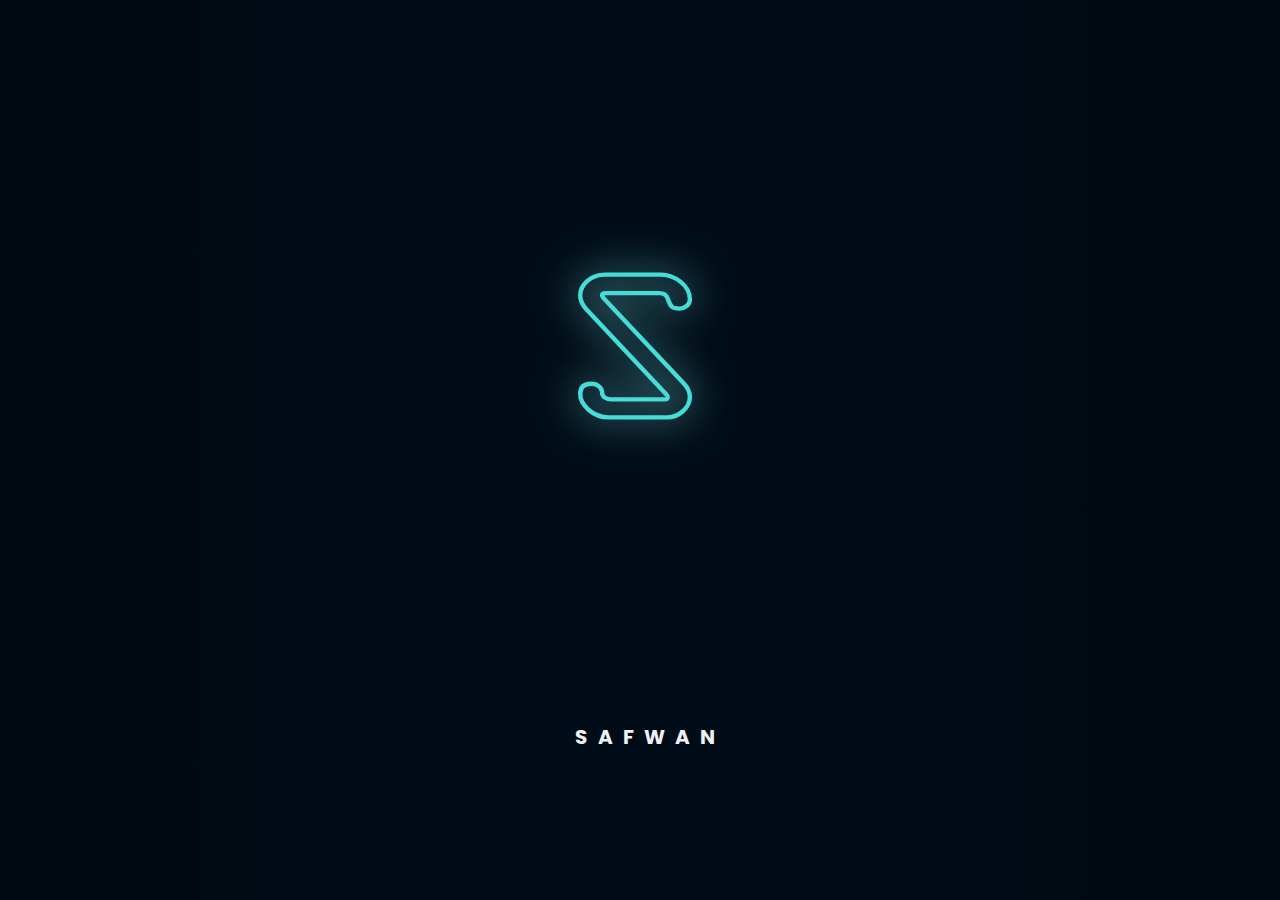
<file: index.html>
<!DOCTYPE html>
<html lang="en">
<head>
    <meta charset="UTF-8">
    <meta name="viewport" content="width=device-width, initial-scale=1.0">
    <title>Safwan Muhammed</title>
    <link rel="icon" href="./Assets/Images/Untitledlogo.png" type="image/x-icon"/>
    <link rel="stylesheet" href="./Assets/Style/style.css">
</head>
<body>
    <nav>
        <input type="checkbox" id="sidebar-active">
        <label for="sidebar-active" class="open-sidebar-button">
            <svg xmlns="http://www.w3.org/2000/svg" height="32px" viewBox="0 -960 960 960" width="32px" fill="#e8eaed"><path d="M120-240v-80h720v80H120Zm0-200v-80h720v80H120Zm0-200v-80h720v80H120Z"/></svg>
        </label>
        <label id="overlay" for="sidebar-active"></label>
        <div class="links-container">
            <label for="sidebar-active" class="close-sidebar-button">
                <svg xmlns="http://www.w3.org/2000/svg" height="32px" viewBox="0 -960 960 960" width="32px" fill="#e8eaed"><path d="m256-200-56-56 224-224-224-224 56-56 224 224 224-224 56 56-224 224 224 224-56 56-224-224-224 224Z"/></svg>            
            </label>
            
            <a href="index.html" class="logo-text">
                <h1>Safwan</h1>
            </a>
            <a href="#">About</a>
            <a href="#">Products</a>
            <a href="#">Blog</a>
            <a href="#">Login</a>
        </div>
    </nav>
    <div class="loading-page">
        <svg id="svg" x="0px" y="0px"
	 viewBox="0 0 375 232" style="enable-background:new 0 0 375 232;" xml:space="preserve">
<g id="S">
	<g>
		<path d="M163.52,14.83h38.4c4.69,0,9.12,1.65,13.31,4.94c4.19,3.3,6.28,7.29,6.28,11.98c0,1.76-0.75,3.25-2.24,4.47
			c-1.49,1.22-3.15,1.83-4.96,1.83c-2.52,0-4.24-0.48-5.18-1.43c-0.94-0.95-1.83-2.72-2.68-5.31c-0.85-2.59-2.74-3.88-5.67-3.88
			h-36.49c-1.76,0-2.64,0.47-2.64,1.42c-0.05,0.6,0.31,1.29,1.07,2.07l54.83,58.33c2.64,2.83,3.96,5.86,3.96,9.08
			c0,3.66-1.59,6.88-4.78,9.67s-6.74,4.17-10.66,4.17h-39.76c-5.27,0-9.85-1.67-13.74-5.02c-3.89-3.34-5.84-7.02-5.84-11.02
			c0-4.59,2.57-6.88,7.72-6.88c1.99,0,3.69,0.6,5.09,1.79c1.4,1.2,2.11,2.6,2.11,4.21c0,1.32,0.54,2.42,1.62,3.3
			s2.44,1.32,4.08,1.32h36.69c1.58,0,2.37-0.52,2.37-1.57c0.04-0.5-0.31-1.14-1.08-1.92L150.6,38.05c-2.58-2.78-3.87-5.81-3.87-9.08
			c0-3.81,1.64-7.12,4.92-9.92C154.94,16.24,158.89,14.83,163.52,14.83z"/>
	</g>
</g>

</svg>

        <div class="loading-page">
            <svg id="svg" x="0px" y="0px"
	 viewBox="0 0 375 232" style="enable-background:new 0 0 375 232;" xml:space="preserve">
<g id="S">
	<g>
		<path d="M163.52,14.83h38.4c4.69,0,9.12,1.65,13.31,4.94c4.19,3.3,6.28,7.29,6.28,11.98c0,1.76-0.75,3.25-2.24,4.47
			c-1.49,1.22-3.15,1.83-4.96,1.83c-2.52,0-4.24-0.48-5.18-1.43c-0.94-0.95-1.83-2.72-2.68-5.31c-0.85-2.59-2.74-3.88-5.67-3.88
			h-36.49c-1.76,0-2.64,0.47-2.64,1.42c-0.05,0.6,0.31,1.29,1.07,2.07l54.83,58.33c2.64,2.83,3.96,5.86,3.96,9.08
			c0,3.66-1.59,6.88-4.78,9.67s-6.74,4.17-10.66,4.17h-39.76c-5.27,0-9.85-1.67-13.74-5.02c-3.89-3.34-5.84-7.02-5.84-11.02
			c0-4.59,2.57-6.88,7.72-6.88c1.99,0,3.69,0.6,5.09,1.79c1.4,1.2,2.11,2.6,2.11,4.21c0,1.32,0.54,2.42,1.62,3.3
			s2.44,1.32,4.08,1.32h36.69c1.58,0,2.37-0.52,2.37-1.57c0.04-0.5-0.31-1.14-1.08-1.92L150.6,38.05c-2.58-2.78-3.87-5.81-3.87-9.08
			c0-3.81,1.64-7.12,4.92-9.92C154.94,16.24,158.89,14.83,163.52,14.83z"/>
	</g>
</g>

</svg>
    
    
            <div class="name-container">
                <div class="logo-name">SAFWAN</div>
            </div>
        </div>

        <div class="name-container">
            <div class="logo-name">SAFWAN</div>
        </div>
    </div>
    
</body>
<script src="https://cdnjs.cloudflare.com/ajax/libs/gsap/3.11.3/gsap.min.js"
    integrity="sha512-gmwBmiTVER57N3jYS3LinA9eb8aHrJua5iQD7yqYCKa5x6Jjc7VDVaEA0je0Lu0bP9j7tEjV3+1qUm6loO99Kw=="
    crossorigin="anonymous" referrerpolicy="no-referrer"></script>
<script src="./Assets/Scripts/script.js"></script>
</html>
</file>
<file: Assets/Style/style.css>
/*Imports*/
@import url('https://fonts.googleapis.com/css2?family=Poppins:ital,wght@0,100;0,200;0,300;0,400;0,500;0,600;0,700;0,800;0,900;1,100;1,200;1,300;1,400;1,500;1,600;1,700;1,800;1,900&display=swap');
@import url('https://fonts.googleapis.com/css2?family=Courgette&display=swap');
@import url("https://fonts.googleapis.com/css2?family=Michroma&display=swap");

/*
html{
  color: #153448 #3C5B6F #948979 #DFD0B8 #002439 #005066 #4e7988 #78cce2 #e4eff0;
}
*/



:root{
  --color-1: #000000;
  --text-color: #f0f0f0;
  --accent-color: #46ddd9;
}

*{
  margin: 0;
  padding: 0;
  box-sizing: border-box;
}

html{
  font-size: 12pt;
  font-family: Poppins, Michroma, Segoe UI, Tahoma, sans-serif;
  background-color: #304456;
  background-repeat: no-repeat;
}




/*loading page animations*/
.container {
  background-color: black;
  color: #fff;
  height: 100%;
  width: 100%;
  display: flex;
  align-items: center;
  justify-content: center;
  position: fixed;
}

.loading-page {
  position: fixed;
  top: 0;
  left: 0;
  background: linear-gradient(to right, #00080f, #000d18, #000d18, #00080f);
  height: 100vh;
  width: 100%;
  display: flex;
  flex-direction: column;
  gap: 1.5rem;
  align-items: center;
  justify-content: center;
  color: #191654;
  z-index: 999;
}

#svg {
  height: 550px;
  width: 550px;
  stroke: var(--accent-color);
  filter: drop-shadow(0px 0px 20px #86fbff);
  fill-opacity: 0;
  stroke-width: 3px;
  stroke-dasharray: 1000;
  animation: draw 8s ease;
}

@keyframes draw {
  0% {
    stroke-dashoffset: 1000;
  }
  100% {
    stroke-dashoffset: 0;
  }
}

.name-container {
  height: 30px;
  overflow: hidden;
}

.logo-name {
  color: var(--text-color);
  font-size: 20px;
  letter-spacing: 10px;
  text-transform: uppercase;
  margin-left: 20px;
  font-weight: bolder;
}

/*------------------------------------------------------------------------------------------*/
/*TESTING ZONE !!!*/


/*------------------------------------------------------------------------------------------*/


/*navbar*/
nav{
  height: 60px;
  background-color: var(--color-1);
  display: flex;
  justify-content: flex-end;
  align-items: center;
  margin: 10px;
  padding-left: 10px;
  padding-right: 20px;
  border-radius: 10px;
  box-shadow: 0px 0px 15px rgba(0, 0, 0, 0.65);
  z-index: 100;
  position: sticky;
  transition-duration: 0.5s;
}

.links-container{
  height: 100%;
  width: 100%;
  display: flex;
  flex-direction: row;
  align-items: center;
}

nav a{
  height: 100%;
  padding: 0 20px;
  margin: 5px;
  display: flex;
  align-items: center;
  text-decoration: none;
  color: var(--text-color);
}

nav:hover{
  margin: 12px;
  box-shadow: 0px 0px 20px rgb(26, 26, 26);
  transition-duration: 0.5s;
}

nav a:hover{
  background-color: var(--accent-color);
  height: 45px;
  border-radius: 50px;
  transition-duration: 0.3s;
  color: var(--color-1);
  box-shadow: 0px 0px 30px #46ddd9;
}

.logo-text{
  margin-right: auto;
  font-family: "Courgette", cursive;
  font-weight: 400;
  font-style: normal;
  transition-duration: 0.6s;
}

.logo-text:hover{
  background-color: var(--color-1);
  color: var(--accent-color);
  box-shadow: none;
  text-shadow: 0px 0px 25px #00fff7;
  transition-duration: 0.6s;
}

nav svg{
  fill: var(--text-color);
}

#sidebar-active{
  display: none;
}

.open-sidebar-button, .close-sidebar-button{
  display: none;
}




/*For mobile devices*/
@media(max-width: 580px){
  .links-container{
    flex-direction: column;
    align-items: flex-start;

    position: fixed;
    top: 0;
    right: -100%;
    z-index: 10;
    width: 300px;

    background-color: var(--color-1);
    box-shadow: -5px 0 25px rgba(0, 0, 0, 0.25);
    transition: 0.75s ease-out;
  }

  nav a{
    box-sizing: border-box;
    height: auto;
    width: 100%;
    padding: 20px 30px;
    justify-content: flex-start;
  }

  nav a:hover{
    background-color: var(--accent-color);
    height: 65px;
    border-radius: 10px;
    transition-duration: 0.6s;
    margin-left: 10px;
    color: #0f1016;
  }
  .logo-text{
    display: none;
  }

  .open-sidebar-button, .close-sidebar-button{
    padding: 20px;
    display: block;
  }

  #sidebar-active:checked ~ .links-container{
    right: 0;
  }

  #sidebar-active:checked ~ #overlay{
    height: 100%;
    width: 100%;
    position: fixed;
    top: 0;
    left: 0;
    z-index: 9;
  }

}
</file>
